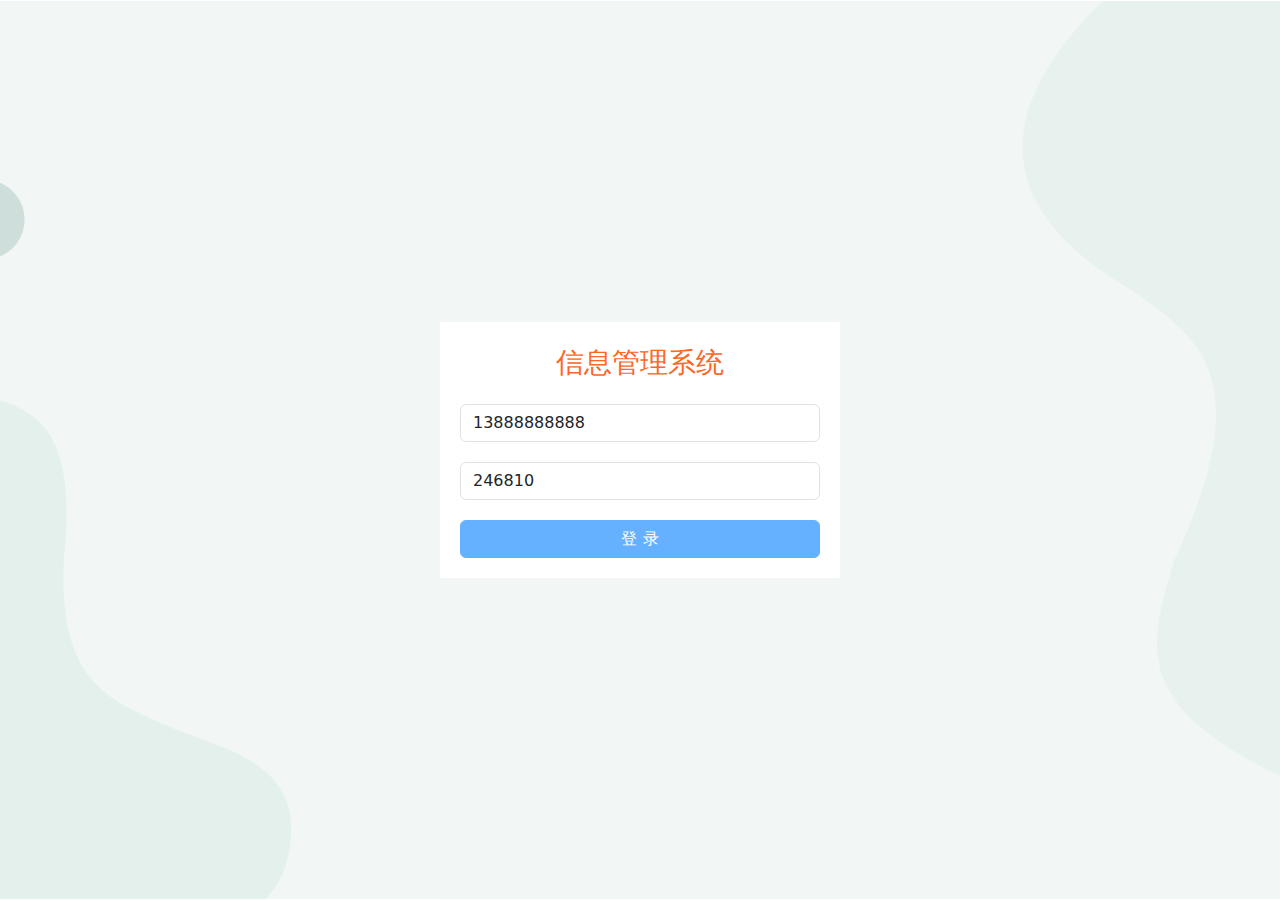
<file: page/content/index.html>
<!DOCTYPE html>
<html lang="en">

<head>
  <meta charset="UTF-8">
  <meta http-equiv="X-UA-Compatible" content="IE=edge">
  <meta name="viewport" content="width=device-width, initial-scale=1.0">
  <link rel="stylesheet" href="https://cdn.bootcdn.net/ajax/libs/twitter-bootstrap/5.2.3/css/bootstrap.min.css">
  <link rel="stylesheet"
    href="https://at.alicdn.com/t/c/font_4001111_4jrdiaeyvuy.css?spm=a313x.7781069.1998910419.52&file=font_4001111_4jrdiaeyvuy.css">
  <link rel="stylesheet" href="https://cdn.bootcdn.net/ajax/libs/bootstrap-icons/1.10.3/font/bootstrap-icons.min.css">
  <link rel="stylesheet" href="./index.css">
  <link rel="shortcut icon" href="../../assets/favicon.ico">
  <title>首页-内容管理</title>
</head>

<body>
  <div class="wrap">
    <!-- 侧边栏 -->
    <div class="aside">
      <h2>信息管理</h2>
      <ul class="nav">
        <li>
          <a href="./index.html" class="active">
            <span class="iconfont icon-16"></span>
            <span>内容管理</span>
          </a>
        </li>
        <li>
          <a href="../publish/index.html">
            <span class="iconfont icon-fabu"></span>
            <span>发布文章</span>
          </a>
        </li>
        <li>
          <a href="../student/index.html">
            <span class="iconfont icon-fabu"></span>
            <span>学生信息管理</span>
          </a>
        </li>
      </ul>
    </div>
    <!-- 右侧区域 -->
    <div class="main">
      <!-- 顶部导航 -->
      <div class="top-nav">
        <div class="nav-item">
          <span class="nick-name">昵称</span>
          <span class="quit">退出</span>
        </div>
      </div>
      <!-- 内容区域 -->
      <div class="content">
        <!-- 筛选 -->
        <div class="card">
          <div class="title">
            <span>内容管理</span>
          </div>
          <div class="body">
            <form class="sel-form">
              <div>
                <label class="form-label">状态:</label>
                <div class="form-check">
                  <input class="form-check-input" type="radio" name="status" value="" id="all" checked>
                  <label class="form-check-label" for="all">
                    全部
                  </label>
                </div>
                <div class="form-check">
                  <input class="form-check-input" type="radio" name="status" value="1" id="audit">
                  <label class="form-check-label" for="audit">
                    待审核
                  </label>
                </div>
                <div class="form-check">
                  <input class="form-check-input" type="radio" name="status" value="2" id="approved">
                  <label class="form-check-label" for="approved">
                    审核通过
                  </label>
                </div>
              </div>
              <div>
                <label class="form-label">频道:</label>
                <select class="form-select" name="channel_id">
                  <option selected>请选择文章频道</option>
                  <option value="1">频道1</option>
                  <option value="2">频道2</option>
                  <option value="3">频道3</option>
                </select>
              </div>
              <div>
                <button type="button" class="btn btn-primary sel-btn">筛选</button>
              </div>
            </form>
          </div>
        </div>
        <!-- 内容列表 -->
        <div class="card">
          <table class="table table-striped table-hover">
            <thead>
              <tr>
                <th>封面</th>
                <th>标题</th>
                <th>状态</th>
                <th>发布时间</th>
                <th>阅读数</th>
                <th>评论数</th>
                <th>点赞数</th>
                <th>操作</th>
              </tr>
            </thead>
            <tbody class="align-middle art-list">
            </tbody>
          </table>
          <!-- 分页 -->
          <nav>
            <ul class="pagination">
              <li class="page-item last">
                <a class="page-link" href="javascript:;">
                  <span>&laquo;</span>
                </a>
              </li>
              <li class="page-item page-now">
                第1页
              </li>
              <li class="page-item next">
                <a class="page-link" href="javascript:;">
                  <span>&raquo;</span>
                </a>
              </li>
              <li>
                <span class="total-count page-now">共0条</span>
              </li>
            </ul>
          </nav>
        </div>
      </div>
    </div>
  </div>
  <script src="https://cdn.bootcdn.net/ajax/libs/axios/1.3.4/axios.min.js"></script>
  <script src="https://cdn.bootcdn.net/ajax/libs/twitter-bootstrap/5.2.3/js/bootstrap.min.js"></script>
  <script src="../../lib/form-serialize.js"></script>
  <script src="../../utils/request.js"></script>
  <script src="../../utils/auth.js"></script>
  <script src="./index.js"></script>
</body>

</html>
</file>
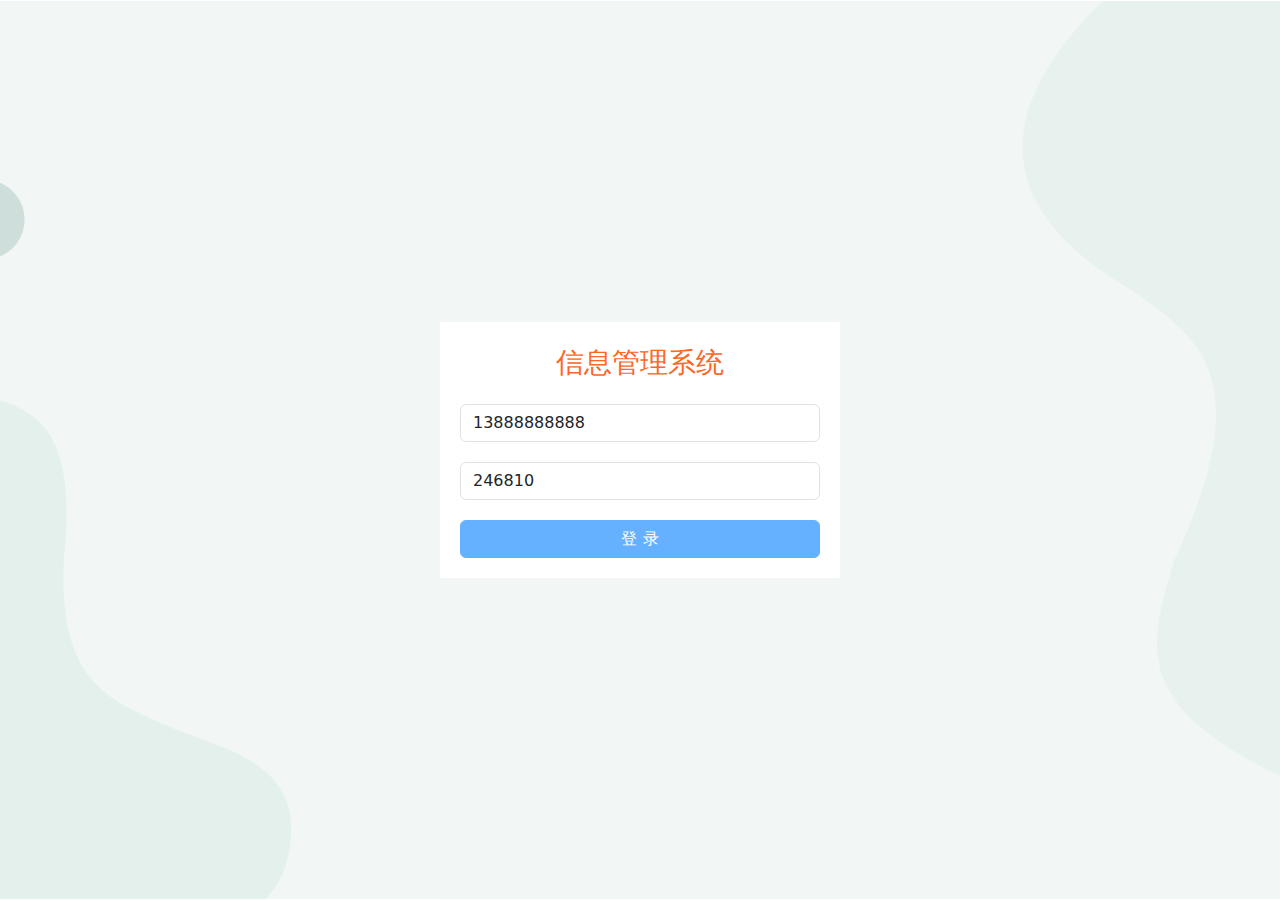
<file: page/login/index.html>
<!DOCTYPE html>
<html lang="en">

<head>
  <meta charset="UTF-8">
  <meta http-equiv="X-UA-Compatible" content="IE=edge">
  <meta name="viewport" content="width=device-width, initial-scale=1.0">
  <link rel="stylesheet" href="https://cdn.bootcdn.net/ajax/libs/twitter-bootstrap/5.2.3/css/bootstrap.min.css">
  <link rel="stylesheet" href="./index.css">
  <link rel="shortcut icon" href="../../assets/favicon.ico">
  <title>信息管理平台</title>
</head>

<body>
  <!-- 警告框 -->
  <div class="alert info-box">
    操作结果
  </div>
  <!-- 登录页面 -->
  <div class="login-wrap">
    <div class="title">信息管理系统</div>
    <div>
      <form class="login-form">
        <div class="item">
          <input type="text" class="form-control" name="mobile" placeholder="请输入手机号" value="13888888888">
        </div>
        <div class="item">
          <input type="text" class="form-control" name="code" placeholder="默认验证码246810" value="246810">
        </div>
        <div class="item">
          <button type="button" class="btn btn-primary btn">登 录</button>
        </div>
      </form>
    </div>
  </div>
  <script src="https://cdn.bootcdn.net/ajax/libs/axios/1.3.4/axios.min.js"></script>
  <script src="https://cdn.bootcdn.net/ajax/libs/twitter-bootstrap/5.2.3/js/bootstrap.min.js"></script>
  <script src="../../lib/form-serialize.js"></script>
  <script src="../../utils/request.js"></script>
  <script src="../../utils/alert.js"></script>
  <script src="./index.js"></script>
</body>

</html>
</file>
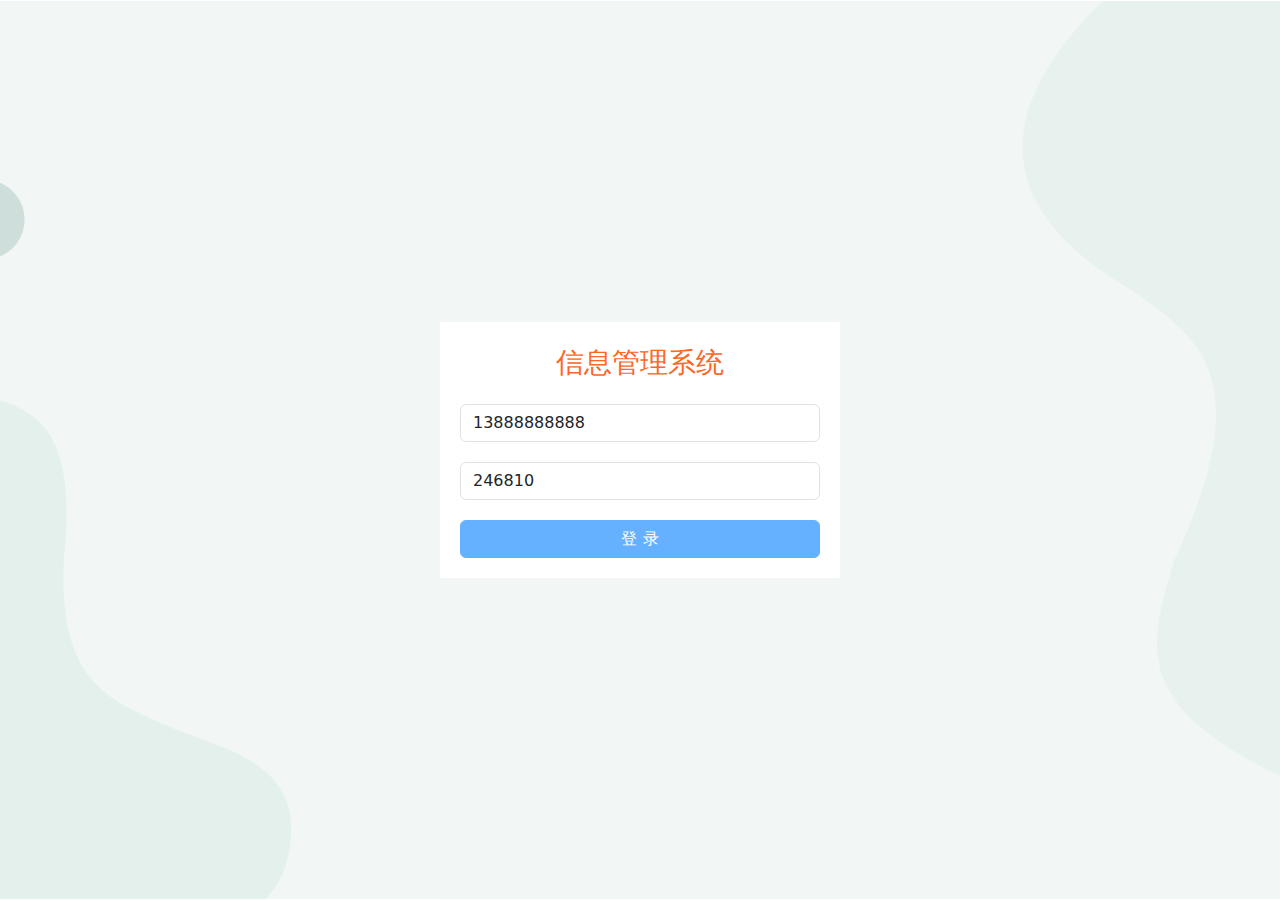
<file: page/publish/index.html>
<!DOCTYPE html>
<html lang="en">

<head>
  <meta charset="UTF-8">
  <meta http-equiv="X-UA-Compatible" content="IE=edge">
  <meta name="viewport" content="width=device-width, initial-scale=1.0">
  <link rel="stylesheet" href="https://cdn.bootcdn.net/ajax/libs/twitter-bootstrap/5.2.3/css/bootstrap.min.css">
  <link rel="stylesheet"
    href="https://at.alicdn.com/t/c/font_4001111_4jrdiaeyvuy.css?spm=a313x.7781069.1998910419.52&file=font_4001111_4jrdiaeyvuy.css">
  <link rel="stylesheet" href="https://cdn.bootcdn.net/ajax/libs/wangeditor5/5.1.23/css/style.min.css">
  <link rel="stylesheet" href="./index.css">
  <link rel="shortcut icon" href="../../assets/favicon.ico">
  <title>发布文章</title>
</head>

<body>
  <div class="alert info-box">
    操作结果
  </div>
  <div class="wrap">
    <!-- 侧边栏 -->
    <div class="aside">
      <h2>信息管理</h2>
      <ul class="nav">
        <li>
          <a href="../content/index.html">
            <span class="iconfont icon-16"></span>
            <span>内容管理</span>
          </a>
        </li>
        <li>
          <a href="./index.html" class="active">
            <span class="iconfont icon-fabu"></span>
            <span>发布文章</span>
          </a>
        </li>
        <li>
          <a href="../student/index.html">
            <span class="iconfont icon-fabu"></span>
            <span>学生信息管理</span>
          </a>
        </li>
      </ul>
    </div>
    <!-- 右侧区域 -->
    <div class="main">
      <!-- 顶部导航 -->
      <div class="top-nav">
        <div class="nav-item">
          <span class="nick-name">昵称</span>
          <span class="quit">退出</span>
        </div>
      </div>
      <!-- 内容区域 -->
      <div class="content">
        <!-- 发布文章 -->
        <div class="card">
          <div class="title">
            <span>发布文章</span>
          </div>
          <div class="body">
            <form class="art-form">
              <input type="text" name="id" hidden>
              <div>
                <label for="title" class="form-label">标题：</label>
                <input type="text" class="form-control" id="title" name="title">
              </div>
              <div>
                <label for="channel_id" class="form-label">频道：</label>
                <select class="form-select" id="channel_id" name="channel_id">
                  <option value="" selected>请选择文章频道</option>
                  <option value="1">频道1</option>
                  <option value="2">频道2</option>
                  <option value="3">频道3</option>
                </select>
              </div>
              <div class="cover">
                <label for="img">封面：</label>
                <label for="img" class="place">+</label>
                <input class="img-file" type="file" name="img" id="img" hidden>
                <img class="rounded">
              </div>
              <div>
                <label for="">内容：</label>
                <!-- 富文本编辑器位置 -->
                <div id="editor—wrapper">
                  <div id="toolbar-container"><!-- 工具栏 --></div>
                  <div id="editor-container"><!-- 编辑器 --></div>
                </div>
                <!-- 记录富文本内容-用于表单收集 -->
                <textarea name="content" class="publish-content" hidden></textarea>
              </div>
              <div>
                <button type="button" class="btn btn-primary send">发布</button>
              </div>
            </form>
          </div>
        </div>
      </div>
    </div>
  </div>
  <script src="https://cdn.bootcdn.net/ajax/libs/axios/1.3.4/axios.min.js"></script>
  <script src="https://cdn.bootcdn.net/ajax/libs/twitter-bootstrap/5.2.3/js/bootstrap.min.js"></script>
  <script src="../../lib/form-serialize.js"></script>
  <script src="https://cdn.bootcdn.net/ajax/libs/wangeditor5/5.1.23/index.min.js"></script>
  <script src="../../utils/request.js"></script>
  <script src="../../utils/editor.js"></script>
  <script src="../../utils/auth.js"></script>
  <script src="../../utils/alert.js"></script>
  <script src="./index.js"></script>
</body>

</html>
</file>
<file: page/content/index.css>
html, body{
  height: 100%;
}
.wrap{
  min-height: 100%;
  display: flex;
}

/* 侧边栏 */
.aside {
  width: 200px;
  background-color: #023;
  padding-top: 40px;
}
.aside h2 {
  text-align: center;
  color: #fc6627;
}

/* 侧边栏导航 */
.nav{
  padding-left: 20px;
}
.nav li {
  width: 100%;
  height: 60px;
  line-height: 60px;
  color: white;
  cursor: pointer;
  list-style: none;
}
.nav li a{
  color: white;
  text-decoration: none;
}
.nav li a.active{
  color: #409eff !important;
}

/* 内容区域 */
.main{
  height: 100%;
  flex: 1;
}
.top-nav{
  height: 60px;
  border-bottom: 1px solid #ddd;
  display: flex;
  justify-content: flex-end;
  align-items: center;
  padding-right: 40px;
}
.nav-item span{
  cursor: pointer;
}
.nav-item span:last-of-type{
  margin-left: 20px;
}

/* 卡片容器布局 */
.content{
  padding: 30px;
}
.card{
  box-shadow: 0 2px 12px 0 rgb(0 0 0 / 10%);
  border: 1px solid #ebeef5;
  padding: 20px;
}
.card:nth-child(n + 2){
  margin-top: 30px;
}
.card .title{
  height: 50px;
  display: flex;
  align-items: center;
  border-bottom: 1px solid #ebeef5;
  
}

/* 表单部分 */
.form-check, .form-select{
  display: inline-block;
  margin-left: 10px;
}
.form-select{
  width: auto;
}
.body form>div {
  margin-top: 20px;
}

/* 表格列表部分 */
.table img {
  width: 100px;
  height: 100px;
}
.table .bi{
  cursor: pointer;
}

/* 分页 */
.page-now{
  line-height: 40px;
  padding: 0 20px;
}
</file>
<file: page/login/index.css>
html,
body {
  height: 100%;
  background: url('./assets/login-bg.png') no-repeat center/cover;
  display: flex;
  align-items: center;
  justify-content: center;
}
/* 提示框 */
.alert{
  width: 400px;
  position: fixed;
  top: 50px;
  left: 50%;
  transform: translateX(-50%);
  display: none;
}
.show{
  display: block !important;
}

/* 登录 */
.login-wrap {
  width: 400px;
  padding: 20px;
  background-color: #fff;
}
.login-wrap .title{
  font-size: 28px;
  text-align: center;
  color: #fc6627;
}
.login-wrap .login-form {
  margin-top: 20px;
}
input::-webkit-input-placeholder{
  color:#dcdfe6 !important;
}
.login-form .btn{
  width: 100%;
  background-color: #66b1ff;
  border: 1px solid #66b1ff;
}
.login-form .item:nth-child(n + 1) {
  margin-top: 20px;
}
</file>
<file: page/publish/index.css>
html, body{
  height: 100%;
}

.wrap{
  min-height: 100%;
  display: flex;
}

/* 提示框 */
.alert{
  width: 400px;
  position: fixed;
  top: 50px;
  left: 50%;
  transform: translateX(-50%);
  display: none;
  z-index: 10000;
}
.show{
  display: block;
}

/* 侧边栏 */
.aside {
  width: 200px;
  background-color: #023;
  padding-top: 40px;
}
.aside h2 {
  text-align: center;
  color: #fc6627;
}

/* 侧边栏导航 */
.nav{
  padding-left: 20px;
}
.nav li {
  width: 100%;
  height: 60px;
  line-height: 60px;
  color: white;
  cursor: pointer;
  list-style: none;
}
.nav li a{
  color: white;
  text-decoration: none;
}
.nav li a.active{
  color: #409eff !important;
}

/* 右侧区域 */
.main{
  flex: 1;
}
.top-nav{
  height: 60px;
  border-bottom: 1px solid #ddd;
  display: flex;
  justify-content: flex-end;
  align-items: center;
  padding-right: 40px;
}
.nav-item span{
  cursor: pointer;
}
.nav-item span:last-of-type{
  margin-left: 20px;
}

/* 卡片容器布局 */
.content{
  padding: 30px;
}
.card{
  box-shadow: 0 2px 12px 0 rgb(0 0 0 / 10%);
  border: 1px solid #ebeef5;
  padding: 20px;
}
.card .title{
  height: 50px;
  display: flex;
  align-items: center;
  border-bottom: 1px solid #ebeef5;
}

/* 表单 */
.body form>div{
  margin-top: 20px;
}
.body form input, .body form select{
  width: auto;
  display: inline-block;
}

/* 封面 */
.cover .place{
  width: 200px;
  height: 200px;
  text-align: center;
  font-size: 40px;
  line-height: 200px;
  border: 1px solid #ddd;
  color: #aaa;
  cursor: pointer;
  display: inline-block;
  vertical-align: top;
}
.cover img{
  width: 200px;
  height: 200px;
}
.cover .rounded{
  display: none;
}
.cover .show{
  display: inline-block;
}
.cover .hide{
  display: none;
}

/* 富文本编辑器 */
#editor—wrapper {
  border: 1px solid #ccc;
  z-index: 100; /* 按需定义 */
}
#toolbar-container { border-bottom: 1px solid #ccc; }
#editor-container { height: 500px; }
</file>
